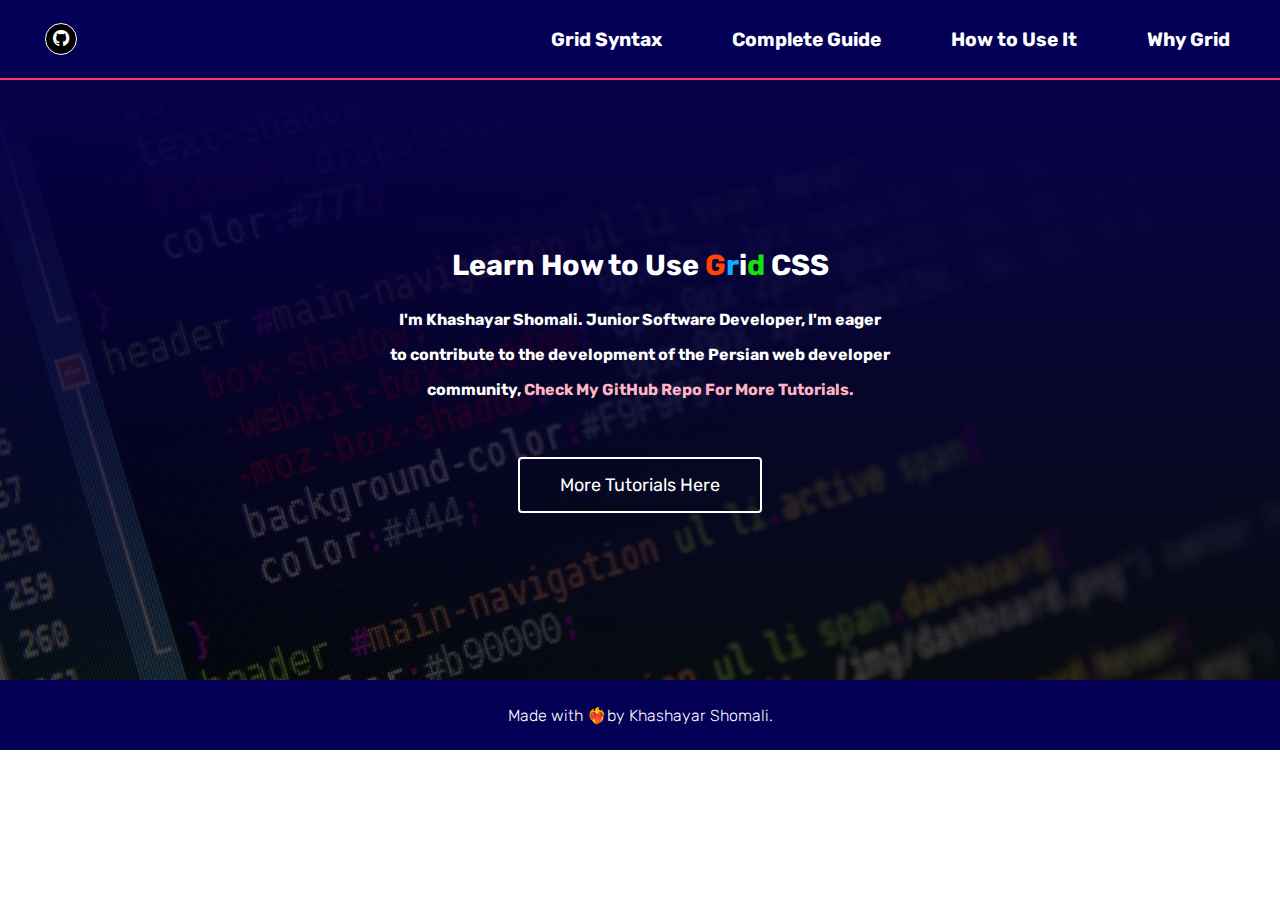
<file: index.html>
<!DOCTYPE html>
<html lang="en">
  <head>
    <meta charset="UTF-8" />
    <meta http-equiv="X-UA-Compatible" content="IE=edge" />
    <meta name="viewport" content="width=device-width, initial-scale=1.0" />
    <link rel="stylesheet" href="style.css" />
    <link rel="preconnect" href="https://fonts.googleapis.com" />
    <link rel="preconnect" href="https://fonts.gstatic.com" crossorigin />
    <link
      href="https://fonts.googleapis.com/css2?family=Rubik&display=swap"
      rel="stylesheet"
    />
    <link
      rel="stylesheet"
      href="https://cdnjs.cloudflare.com/ajax/libs/font-awesome/4.7.0/css/font-awesome.min.css"
    />
    <title>Grid Tutorial</title>
  </head>
  <body>
    <div class="grid-container">
      <div class="header">
        <div class="logo">
          <a
            href="https://github.com/shomalikhashayar"
            class="fa fa-github"
          ></a>
        </div>
        <div class="header-navigation">
          <ul>
            <li><a href="">Grid Syntax</a></li>
            <li><a href="">Complete Guide</a></li>
            <li><a href="">How to Use It</a></li>
            <li><a href="">Why Grid</a></li>
          </ul>
        </div>
        <div id="hamburger-icon" onclick="toggleMobileMenu(this)">
          <div class="bar1"></div>
          <div class="bar2"></div>
          <div class="bar3"></div>
          <ul class="mobile-menu">
            <li><a href="">Grid Syntax</a></li>
            <li><a href="">Complete Guide</a></li>
            <li><a href="">How to Use It</a></li>
            <li><a href="">Why Grid</a></li>
            <button class="check-repo-button">More Tutorials Here</button>
          </ul>
        </div>
      </div>
      <div class="main-content">
        <div class="hero-section">
          <h2>
            Learn How to Use <span class="grid-g">G</span
            ><span class="grid-r">r</span><span class="grid-i">i</span
            ><span class="grid-d">d</span> CSS
          </h2>
          <p>
            I'm Khashayar Shomali. Junior Software Developer, I'm eager to
            contribute to the development of the Persian web developer
            community,
            <span class="para">Check My GitHub Repo For More Tutorials.</span>
          </p>
          <button class="check-repo-button">More Tutorials Here</button>
        </div>
      </div>
      <div class="footer">
        <p>Made with ❤️‍🔥by Khashayar Shomali.</p>
      </div>
    </div>
  </body>
</html>
<script src="app.js"></script>
</file>
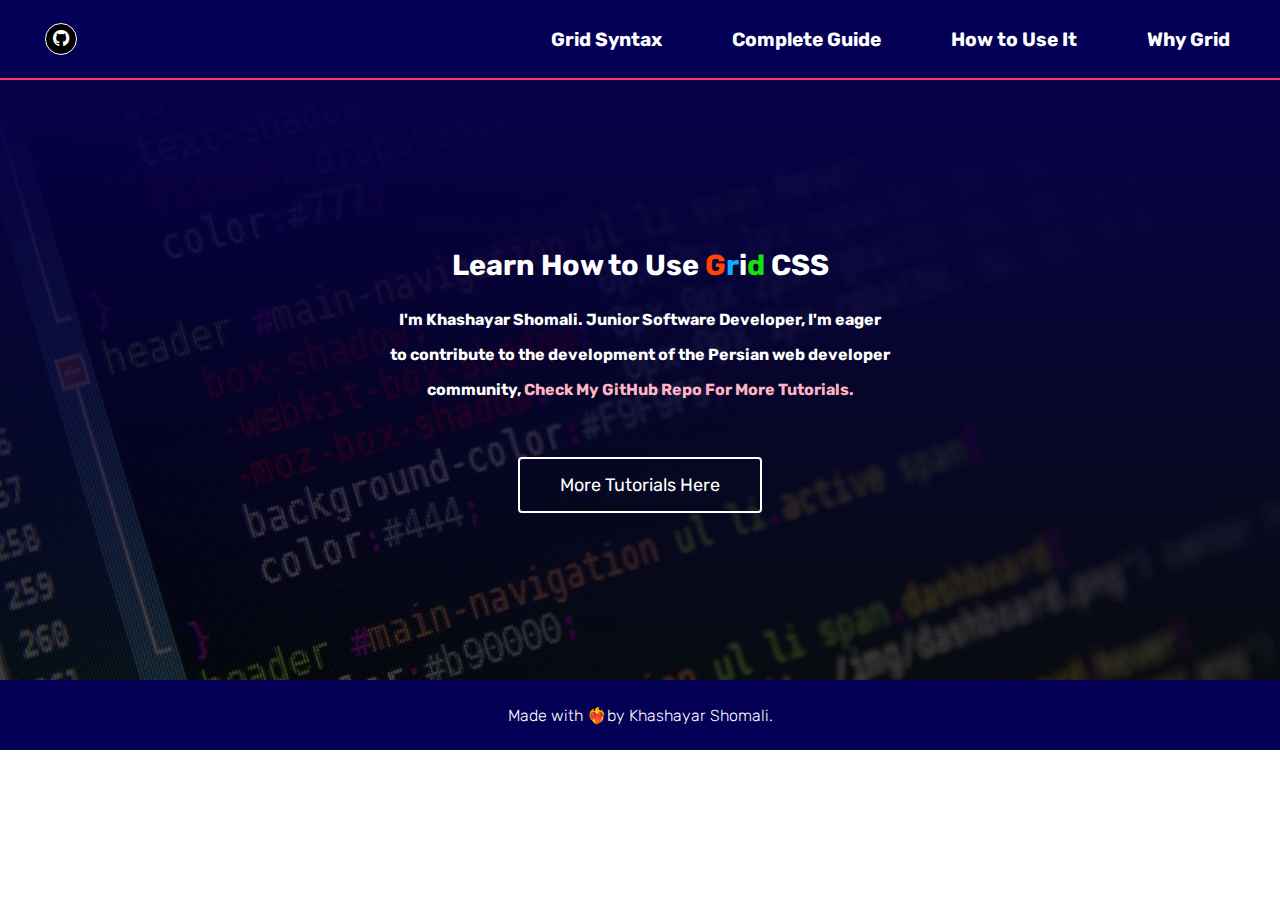
<file: index/index.html>
<!DOCTYPE html>
<html lang="en">
  <head>
    <meta charset="UTF-8" />
    <meta http-equiv="X-UA-Compatible" content="IE=edge" />
    <meta name="viewport" content="width=device-width, initial-scale=1.0" />
    <link rel="stylesheet" href="../index/style/style.css" />
    <link rel="preconnect" href="https://fonts.googleapis.com" />
    <link rel="preconnect" href="https://fonts.gstatic.com" crossorigin />
    <link
      href="https://fonts.googleapis.com/css2?family=Rubik&display=swap"
      rel="stylesheet"
    />
    <link
      rel="stylesheet"
      href="https://cdnjs.cloudflare.com/ajax/libs/font-awesome/4.7.0/css/font-awesome.min.css"
    />
    <title>Grid Tutorial</title>
  </head>
  <body>
    <div class="grid-container">
      <div class="header">
        <div class="logo">
          <a
            href="https://github.com/shomalikhashayar"
            class="fa fa-github"
          ></a>
        </div>
        <div class="header-navigation">
          <ul>
            <li><a href="">Grid Syntax</a></li>
            <li><a href="">Complete Guide</a></li>
            <li><a href="">How to Use It</a></li>
            <li><a href="">Why Grid</a></li>
          </ul>
        </div>
        <div id="hamburger-icon" onclick="toggleMobileMenu(this)">
          <div class="bar1"></div>
          <div class="bar2"></div>
          <div class="bar3"></div>
          <ul class="mobile-menu">
            <li><a href="">Grid Syntax</a></li>
            <li><a href="">Complete Guide</a></li>
            <li><a href="">How to Use It</a></li>
            <li><a href="">Why Grid</a></li>
            <button class="check-repo-button">More Tutorials Here</button>
          </ul>
        </div>
      </div>
      <div class="main-content">
        <div class="hero-section">
          <h2>
            Learn How to Use <span class="grid-g">G</span
            ><span class="grid-r">r</span><span class="grid-i">i</span
            ><span class="grid-d">d</span> CSS
          </h2>
          <p>
            I'm Khashayar Shomali. Junior Software Developer, I'm eager to
            contribute to the development of the Persian web developer
            community,
            <span class="para">Check My GitHub Repo For More Tutorials.</span>
          </p>
          <button class="check-repo-button">More Tutorials Here</button>
        </div>
      </div>
      <div class="footer">
        <p>Made with ❤️‍🔥by Khashayar Shomali.</p>
      </div>
    </div>
  </body>
</html>
<script src="app.js"></script>
</file>
<file: style.css>
* {
  padding: 0;
  margin: 0;
  font-family: "Rubik", sans-serif;
  box-sizing: border-box;
}

body {
  display: flex;
  justify-content: center;
  align-items: center;
}
.grid-container {
  width: 100vw;
  height: 100vh;
  font-weight: bold;
  font-size: 1.2rem;
  /* Grid*/
  display: grid;
  grid-template-columns: repeat(2, 1fr);
  grid-template-rows: 80px 600px 70px;
  /* gap: 10px; */
  box-sizing: border-box;
  /* padding: 10px; */
}

.header {
  grid-column-start: 1;
  grid-column-end: 4;
  background-color: rgb(4, 0, 86);
  color: white;
  display: flex;
  justify-content: space-between;
  align-items: center;
  padding: 0 45px;
  position: sticky;
  top: 0;
  border-bottom: 2px solid #ff3860;
}
/* Social Media icons */

.fa {
  padding: 15px;
  width: 10px;
  height: 10px;
  text-decoration: none;
  border-radius: 50%;
  background-color: rgb(0, 0, 0);
  border: 1px white solid;
}

.logo a {
  display: flex;
  justify-content: center;
  align-items: center;
}

/* Social Media icons */

.header ul {
  list-style: none;
}

.header a {
  text-decoration: none;
  color: white;
}

.header-navigation ul {
  display: flex;
  flex-direction: row;
  gap: 50px;
}

.main-content {
  grid-column-start: 1;
  grid-column-end: 4;
  background-color: rgb(255, 255, 255);
  display: flex;
  justify-content: center;
  align-items: center;
  background-image: linear-gradient(rgb(7, 0, 74), rgba(0, 0, 0, 0.7)),
    url("../images/css-wallpaper.jpg");
  background-repeat: no-repeat;
  background-size: cover;
}

.hero-section {
  max-width: 600px;
  display: flex;
  flex-direction: column;
  justify-content: center;
  align-items: center;
}

.grid-g {
  color: orangered;
}

.grid-r {
  color: rgb(12, 174, 255);
}

.grid-i {
  color: rgb(255, 255, 255);
}

.grid-d {
  color: rgb(23, 225, 13);
}

.hero-section h2 {
  margin-bottom: 20px;
  color: white;
}
.hero-section p {
  color: rgb(255, 255, 255);
  font-size: 1rem;
  text-align: center;
  margin-bottom: 20px;
  line-height: 35px;
  max-width: 500px;
}
.hero-section .para {
  color: #ffb4c4;
}

.hero-section button {
  background-color: transparent;
  border: 2px solid rgb(255, 255, 255);
  border-color: white;
  padding: 15px 40px;
  color: white;
  margin-top: 30px;
  font-weight: 400;
  border-radius: 4px;
  font-size: 18px;
  cursor: pointer;
}

.hero-section button:hover {
  background-color: #ff325b;
}

.footer {
  grid-column-start: 1;
  grid-column-end: 4;
  background-color: rgb(4, 0, 86);
  color: white;
  font-weight: 300;
  font-size: 16px;
  display: flex;
  justify-content: center;
  align-items: center;
}

/* Responsive For Mobile Screens */

#hamburger-icon {
  margin: auto 0;
  display: none;
  cursor: pointer;
}

#hamburger-icon div {
  width: 28px;
  height: 3px;
  background-color: white;
  margin: 6px 0;
  transition: 0.4s;
}

.open .bar1 {
  -webkit-transform: rotate(-45deg) translate(-6px, 6px);
  transform: rotate(-45deg) translate(-6px, 6px);
}

.open .bar2 {
  opacity: 0;
}

.open .bar3 {
  -webkit-transform: rotate(45deg) translate(-6px, -8px);
  transform: rotate(45deg) translate(-6px, -8px);
}

header a {
  text-decoration: none;
}

header {
  padding: 0 20px;
  background-color: #1d1f1d;
  height: 50px;
  display: flex;
  justify-content: space-between;
}

#brand {
  font-weight: bold;
  font-size: 18px;
  display: flex;
  align-items: center;
}

ul {
  list-style: none;
  height: 100%;
  display: flex;
  align-items: center;
  justify-content: space-around;
}

ul a {
  color: white;
}

ul li {
  padding: 5px;
  margin-left: 10px;
}

ul li:hover {
  transform: scale(1.1);
  transition: 0.3s;
}

.mobile-menu button {
  background-color: transparent;
  border: 2px solid rgb(255, 255, 255);
  padding: 15px 40px;
  margin-top: 30px;
  font-weight: 400;
  border-radius: 4px;
  font-size: 18px;
  cursor: pointer;
  color: white;
}

.mobile-menu button:hover {
  background-color: #ff325b;
}

.mobile-menu {
  padding-top: 60px;
  display: none;
  position: absolute;
  top: 70px;
  left: 0;
  height: 100vh;
  width: 100%;
  background-color: rgb(4, 0, 86);
}

.open .mobile-menu {
  display: flex;
  flex-direction: column;
  align-items: center;
  justify-content: flex-start;
}

.mobile-menu li {
  margin-bottom: 50px;
}

@media only screen and (max-width: 600px) {
  .header-navigation {
    display: none;
  }
  header nav {
    display: none;
  }

  #hamburger-icon {
    display: block;
  }

  .hero-section button {
    background-color: transparent;
    border: 2px solid rgb(255, 255, 255);
    color: white;
    padding: 10px 30px;
    margin-top: 20px;
    font-weight: 500;
    border-radius: 4px;
    font-size: 16px;
    cursor: pointer;
  }

  .hero-section h2 {
    font-size: 1.2rem;
  }

  .hero-section p {
    font-size: 0.9rem;
    max-width: 350px;
  }

  .footer {
    font-size: 14px;
  }
}
</file>
<file: index/style/style.css>
* {
  padding: 0;
  margin: 0;
  font-family: "Rubik", sans-serif;
  box-sizing: border-box;
}

body {
  display: flex;
  justify-content: center;
  align-items: center;
}
.grid-container {
  width: 100vw;
  height: 100vh;
  font-weight: bold;
  font-size: 1.2rem;
  /* Grid*/
  display: grid;
  grid-template-columns: repeat(2, 1fr);
  grid-template-rows: 80px 600px 70px;
  /* gap: 10px; */
  box-sizing: border-box;
  /* padding: 10px; */
}

.header {
  grid-column-start: 1;
  grid-column-end: 4;
  background-color: rgb(4, 0, 86);
  color: white;
  display: flex;
  justify-content: space-between;
  align-items: center;
  padding: 0 45px;
  position: sticky;
  top: 0;
  border-bottom: 2px solid #ff3860;
}
/* Social Media icons */

.fa {
  padding: 15px;
  width: 10px;
  height: 10px;
  text-decoration: none;
  border-radius: 50%;
  background-color: rgb(0, 0, 0);
  border: 1px white solid;
}

.logo a {
  display: flex;
  justify-content: center;
  align-items: center;
}

/* Social Media icons */

.header ul {
  list-style: none;
}

.header a {
  text-decoration: none;
  color: white;
}

.header-navigation ul {
  display: flex;
  flex-direction: row;
  gap: 50px;
}

.main-content {
  grid-column-start: 1;
  grid-column-end: 4;
  background-color: rgb(255, 255, 255);
  display: flex;
  justify-content: center;
  align-items: center;
  background-image: linear-gradient(rgb(7, 0, 74), rgba(0, 0, 0, 0.7)),
    url("../images/css-wallpaper.jpg");
  background-repeat: no-repeat;
  background-size: cover;
}

.hero-section {
  max-width: 600px;
  display: flex;
  flex-direction: column;
  justify-content: center;
  align-items: center;
}

.grid-g {
  color: orangered;
}

.grid-r {
  color: rgb(12, 174, 255);
}

.grid-i {
  color: rgb(255, 255, 255);
}

.grid-d {
  color: rgb(23, 225, 13);
}

.hero-section h2 {
  margin-bottom: 20px;
  color: white;
}
.hero-section p {
  color: rgb(255, 255, 255);
  font-size: 1rem;
  text-align: center;
  margin-bottom: 20px;
  line-height: 35px;
  max-width: 500px;
}
.hero-section .para {
  color: #ffb4c4;
}

.hero-section button {
  background-color: transparent;
  border: 2px solid rgb(255, 255, 255);
  border-color: white;
  padding: 15px 40px;
  color: white;
  margin-top: 30px;
  font-weight: 400;
  border-radius: 4px;
  font-size: 18px;
  cursor: pointer;
}

.hero-section button:hover {
  background-color: #ff325b;
}

.footer {
  grid-column-start: 1;
  grid-column-end: 4;
  background-color: rgb(4, 0, 86);
  color: white;
  font-weight: 300;
  font-size: 16px;
  display: flex;
  justify-content: center;
  align-items: center;
}

/* Responsive For Mobile Screens */

#hamburger-icon {
  margin: auto 0;
  display: none;
  cursor: pointer;
}

#hamburger-icon div {
  width: 28px;
  height: 3px;
  background-color: white;
  margin: 6px 0;
  transition: 0.4s;
}

.open .bar1 {
  -webkit-transform: rotate(-45deg) translate(-6px, 6px);
  transform: rotate(-45deg) translate(-6px, 6px);
}

.open .bar2 {
  opacity: 0;
}

.open .bar3 {
  -webkit-transform: rotate(45deg) translate(-6px, -8px);
  transform: rotate(45deg) translate(-6px, -8px);
}

header a {
  text-decoration: none;
}

header {
  padding: 0 20px;
  background-color: #1d1f1d;
  height: 50px;
  display: flex;
  justify-content: space-between;
}

#brand {
  font-weight: bold;
  font-size: 18px;
  display: flex;
  align-items: center;
}

ul {
  list-style: none;
  height: 100%;
  display: flex;
  align-items: center;
  justify-content: space-around;
}

ul a {
  color: white;
}

ul li {
  padding: 5px;
  margin-left: 10px;
}

ul li:hover {
  transform: scale(1.1);
  transition: 0.3s;
}

.mobile-menu button {
  background-color: transparent;
  border: 2px solid rgb(255, 255, 255);
  padding: 15px 40px;
  margin-top: 30px;
  font-weight: 400;
  border-radius: 4px;
  font-size: 18px;
  cursor: pointer;
  color: white;
}

.mobile-menu button:hover {
  background-color: #ff325b;
}

.mobile-menu {
  padding-top: 60px;
  display: none;
  position: absolute;
  top: 70px;
  left: 0;
  height: 100vh;
  width: 100%;
  background-color: rgb(4, 0, 86);
}

.open .mobile-menu {
  display: flex;
  flex-direction: column;
  align-items: center;
  justify-content: flex-start;
}

.mobile-menu li {
  margin-bottom: 50px;
}

@media only screen and (max-width: 600px) {
  .header-navigation {
    display: none;
  }
  header nav {
    display: none;
  }

  #hamburger-icon {
    display: block;
  }

  .hero-section button {
    background-color: transparent;
    border: 2px solid rgb(255, 255, 255);
    color: white;
    padding: 10px 30px;
    margin-top: 20px;
    font-weight: 500;
    border-radius: 4px;
    font-size: 16px;
    cursor: pointer;
  }

  .hero-section h2 {
    font-size: 1.2rem;
  }

  .hero-section p {
    font-size: 0.9rem;
    max-width: 350px;
  }

  .footer {
    font-size: 14px;
  }
}
</file>
